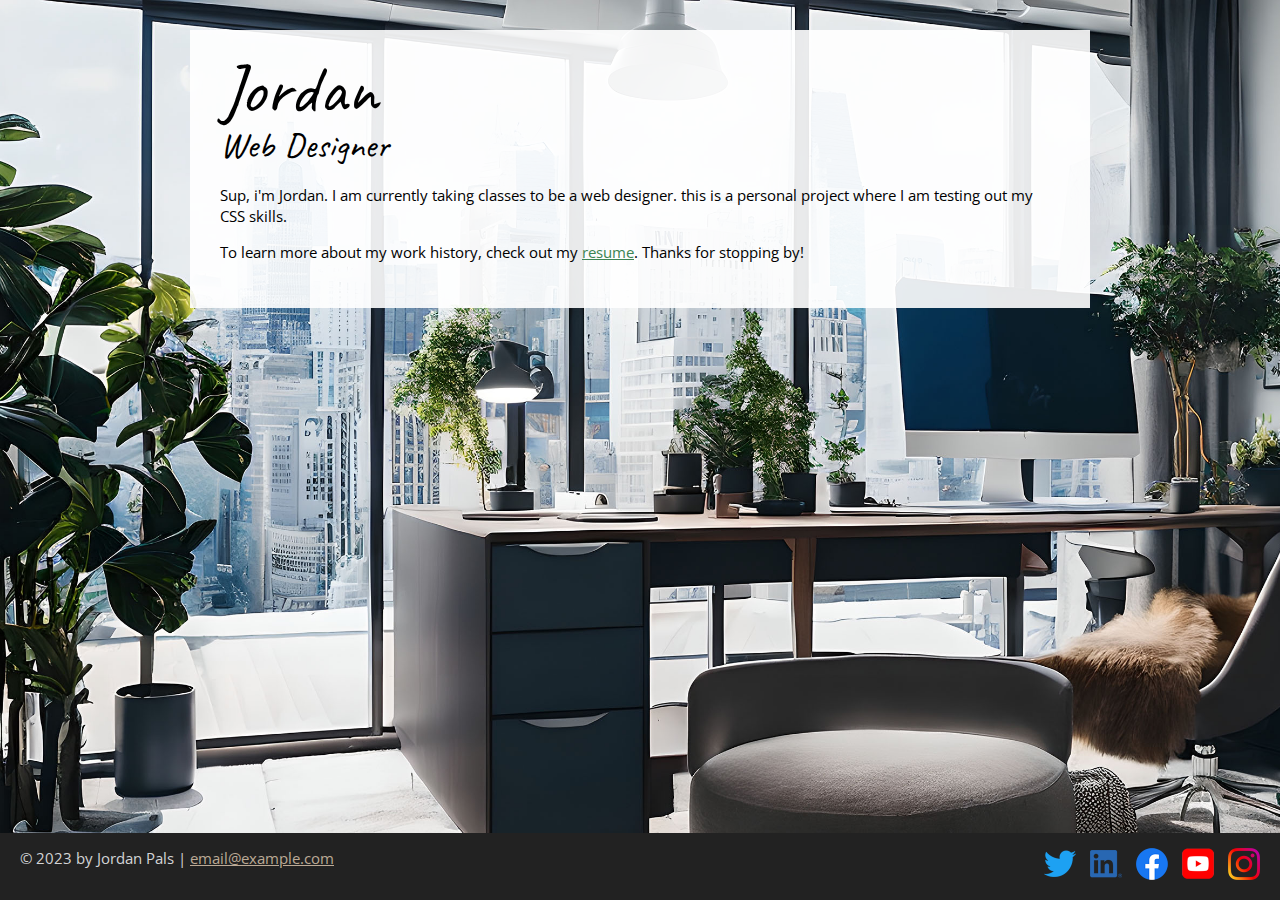
<file: cssEssential/index.html>
<!DOCTYPE html>
<html lang="en">
  <head>
    <meta charset="UTF-8" />
    <meta name="viewport" content="width=device-width, initial-scale=1" />
    <title>Jordan Pals CSS</title>
    <link rel="preconnect" href="https://fonts.googleapis.com">
<link rel="preconnect" href="https://fonts.gstatic.com" crossorigin>
<link href="https://fonts.googleapis.com/css2?family=Caveat&family=Open+Sans&display=swap" rel="stylesheet">
    <link rel="stylesheet" href="css/style.css" />
  </head>
  <body class="home">
    <!-- //  INTRO  // -->
    <div class="content-wrapper">
      <div class="content-bg">
      <header>
        <!-- Start content edits below this line. -->
        <h1>Jordan</h1>
        <h2>Web Designer</h2>

        <!-- End content edits here. -->
      </header>

      <!-- //  ABOUT ME  // -->
      <main>
        <!-- Start content edits below this line. -->
        <p>
          Sup, i'm Jordan. I am currently taking classes to be a web designer.
          this is a personal project where I am testing out my CSS skills.
        </p>
        <p>
          To learn more about my work history, check out my
          <a href="resume.html"> resume</a>. Thanks for stopping by!
        </p>

        <!-- End content edits here. -->
      </main>
      </div>
    </div>

    <!-- //  FOOTER INFO, SOCIAL MEDIA  // -->
    <footer>
      <!-- Start content edits below this line. -->
      <p>
        © 2023 by Jordan Pals |
        <a href="mailto:email@example.com">email@example.com</a>
      </p>

      <!-- Add or remove any networks. -->
      <ul class="socials">
        <li>
          <a href="#" target="_blank"
            ><img src="placeholder-images/icon-logo-twitter.png" alt="twitter"
          /></a>
        </li>
        <li>
          <a href="#" target="_blank"
            ><img
              src="placeholder-images/icon-logo-linkedin.png"
              alt="LinkedIn"
          /></a>
        </li>
        <li>
          <a href="#" target="_blank"
            ><img
              src="placeholder-images/icon-logo-facebook.png"
              alt="Facebook"
          /></a>
        </li>
        <li>
          <a href="#" target="_blank"
            ><img src="placeholder-images/icon-logo-youtube.png" alt="YouTube"
          /></a>
        </li>
        <li>
          <a href="#" target="_blank"
            ><img
              src="placeholder-images/icon-logo-instagram.png"
              alt="Instagram"
          /></a>
        </li>
      </ul>
      <!-- End content edits here. -->
    </footer>
  </body>
</html>
</file>
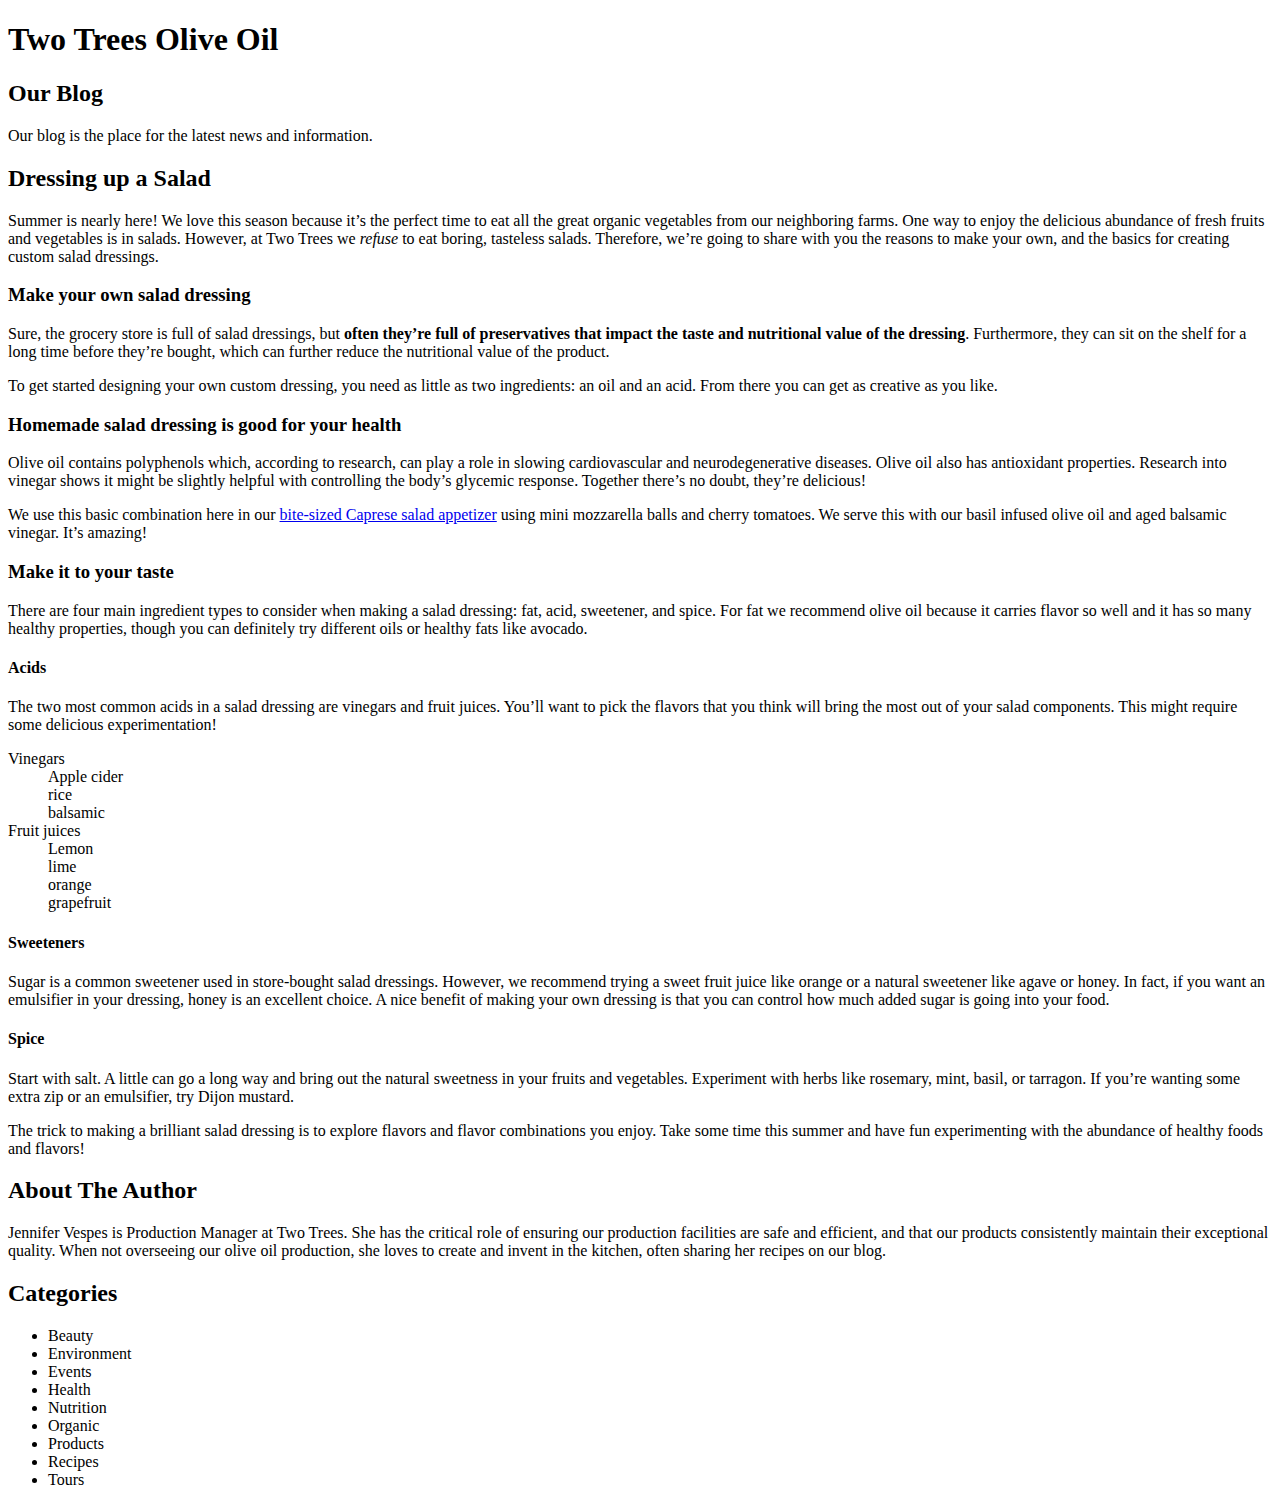
<file: linkedInLearn/index.html>
<!DOCTYPE html>
<html lang="en">
  <head>
    <meta charset="UTF-8" />
    <meta name="viewport" content="width=device-width, initial-scale=1.0" />
    <title>LinkedInLearn-Jordan</title>
  </head>
  <body>
    <div id="content">
      <header>
        <h1>Two Trees Olive Oil</h1>
      </header>
      <section>
        <h2>Our Blog</h2>
        <p>Our blog is the place for the latest news and information.</p>

        <article>
          <h2>Dressing up a Salad</h2>
          <p>
            Summer is nearly here! We love this season because it’s the perfect
            time to eat all the great organic vegetables from our neighboring
            farms. One way to enjoy the delicious abundance of fresh fruits and
            vegetables is in salads. However, at Two Trees we <em>refuse</em> to
            eat boring, tasteless salads. Therefore, we’re going to share with
            you the reasons to make your own, and the basics for creating custom
            salad dressings.
          </p>
          <h3>Make your own salad dressing</h3>
          <p>
            Sure, the grocery store is full of salad dressings, but
            <strong
              >often they’re full of preservatives that impact the taste and
              nutritional value of the dressing</strong
            >. Furthermore, they can sit on the shelf for a long time before
            they’re bought, which can further reduce the nutritional value of
            the product.
          </p>

          <p>
            To get started designing your own custom dressing, you need as
            little as two ingredients: an oil and an acid. From there you can
            get as creative as you like.
          </p>
          <h3>Homemade salad dressing is good for your health</h3>

          <p>
            Olive oil contains polyphenols which, according to research, can
            play a role in slowing cardiovascular and neurodegenerative
            diseases. Olive oil also has antioxidant properties. Research into
            vinegar shows it might be slightly helpful with controlling the
            body’s glycemic response. Together there’s no doubt, they’re
            delicious!
          </p>

          <p>
            We use this basic combination here in our
            <a
              href="https://www.allrecipes.com/recipe/212896/caprese-appetizer/"
              target="_blank"
              >bite-sized Caprese salad appetizer</a
            >
            using mini mozzarella balls and cherry tomatoes. We serve this with
            our basil infused olive oil and aged balsamic vinegar. It’s amazing!
          </p>

          <h3>Make it to your taste</h3>
          <p>
            There are four main ingredient types to consider when making a salad
            dressing: fat, acid, sweetener, and spice. For fat we recommend
            olive oil because it carries flavor so well and it has so many
            healthy properties, though you can definitely try different oils or
            healthy fats like avocado.
          </p>

          <h4>Acids</h4>

          <p>
            The two most common acids in a salad dressing are vinegars and fruit
            juices. You’ll want to pick the flavors that you think will bring
            the most out of your salad components. This might require some
            delicious experimentation!
          </p>
          <dl>
            <dt>Vinegars</dt>
            <dd>Apple cider</dd>
            <dd>rice</dd>
            <dd>balsamic</dd>

            <dt>Fruit juices</dt>
            <dd>Lemon</dd>
            <dd>lime</dd>
            <dd>orange</dd>
            <dd>grapefruit</dd>
          </dl>
          <h4>Sweeteners</h4>
          <p>
            Sugar is a common sweetener used in store-bought salad dressings.
            However, we recommend trying a sweet fruit juice like orange or a
            natural sweetener like agave or honey. In fact, if you want an
            emulsifier in your dressing, honey is an excellent choice. A nice
            benefit of making your own dressing is that you can control how much
            added sugar is going into your food.
          </p>

          <h4>Spice</h4>
          <p>
            Start with salt. A little can go a long way and bring out the
            natural sweetness in your fruits and vegetables. Experiment with
            herbs like rosemary, mint, basil, or tarragon. If you’re wanting
            some extra zip or an emulsifier, try Dijon mustard.
          </p>

          <p>
            The trick to making a brilliant salad dressing is to explore flavors
            and flavor combinations you enjoy. Take some time this summer and
            have fun experimenting with the abundance of healthy foods and
            flavors!
          </p>
        </article>
        <h2>About The Author</h2>
        <p>
          Jennifer Vespes is Production Manager at Two Trees. She has the
          critical role of ensuring our production facilities are safe and
          efficient, and that our products consistently maintain their
          exceptional quality. When not overseeing our olive oil production, she
          loves to create and invent in the kitchen, often sharing her recipes
          on our blog.
        </p>
      </section>

      <aside>
        <h2>Categories</h2>
        <ul>
          <li>Beauty</li>
          <li>Environment</li>
          <li>Events</li>
          <li>Health</li>
          <li>Nutrition</li>
          <li>Organic</li>
          <li>Products</li>
          <li>Recipes</li>
          <li>Tours</li>
        </ul>
      </aside>
    </div>
  </body>
</html>
</file>
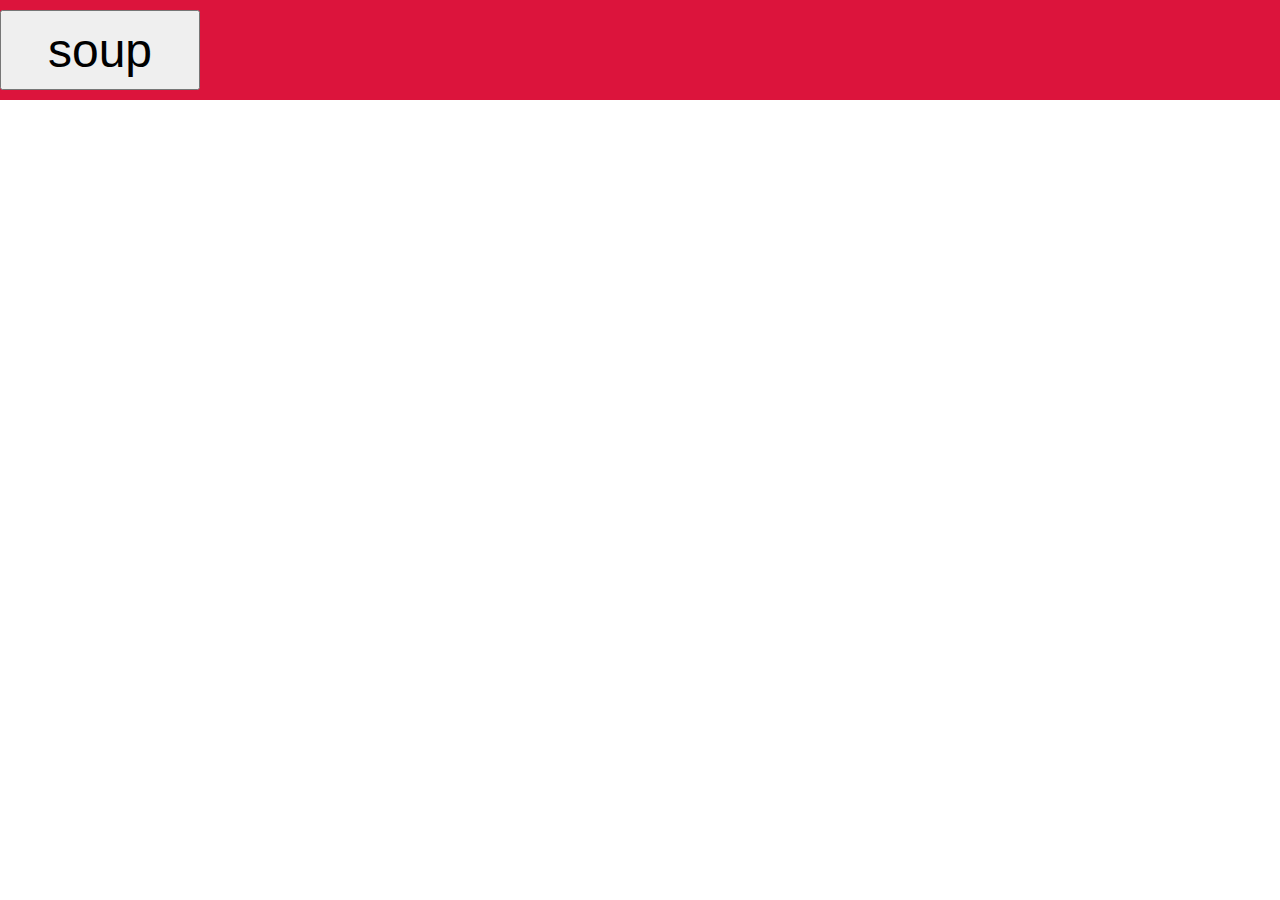
<file: onlysoup/index.html>
<!DOCTYPE html>
<html lang="en">
  <head>
    <meta charset="UTF-8" />
    <meta name="viewport" content="width=device-width, initial-scale=1.0" />
    <link rel="stylesheet" href="css/style.css" />
    <title>Onlysoup</title>
  </head>
  <body>
    <div>
      <header>
        <button>soup</button>
      </header>
    </div>
  </body>
</html>
</file>
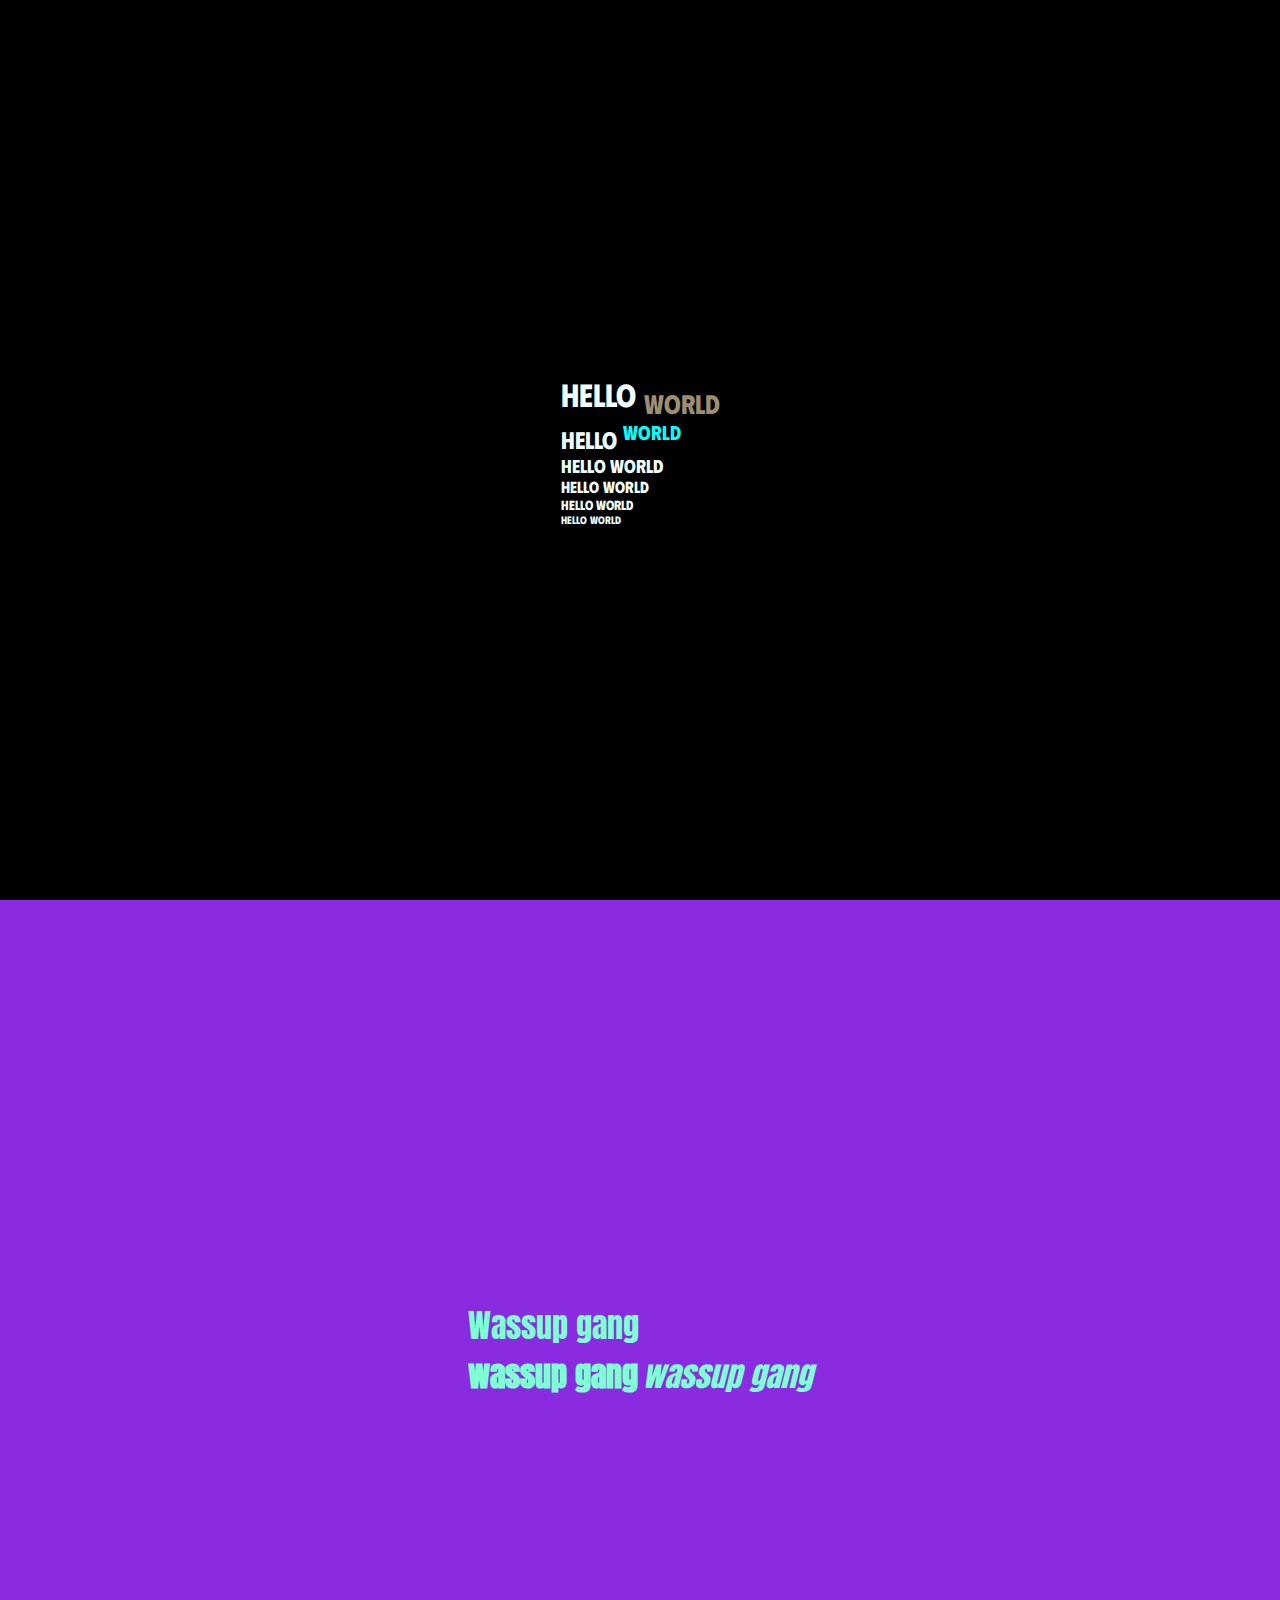
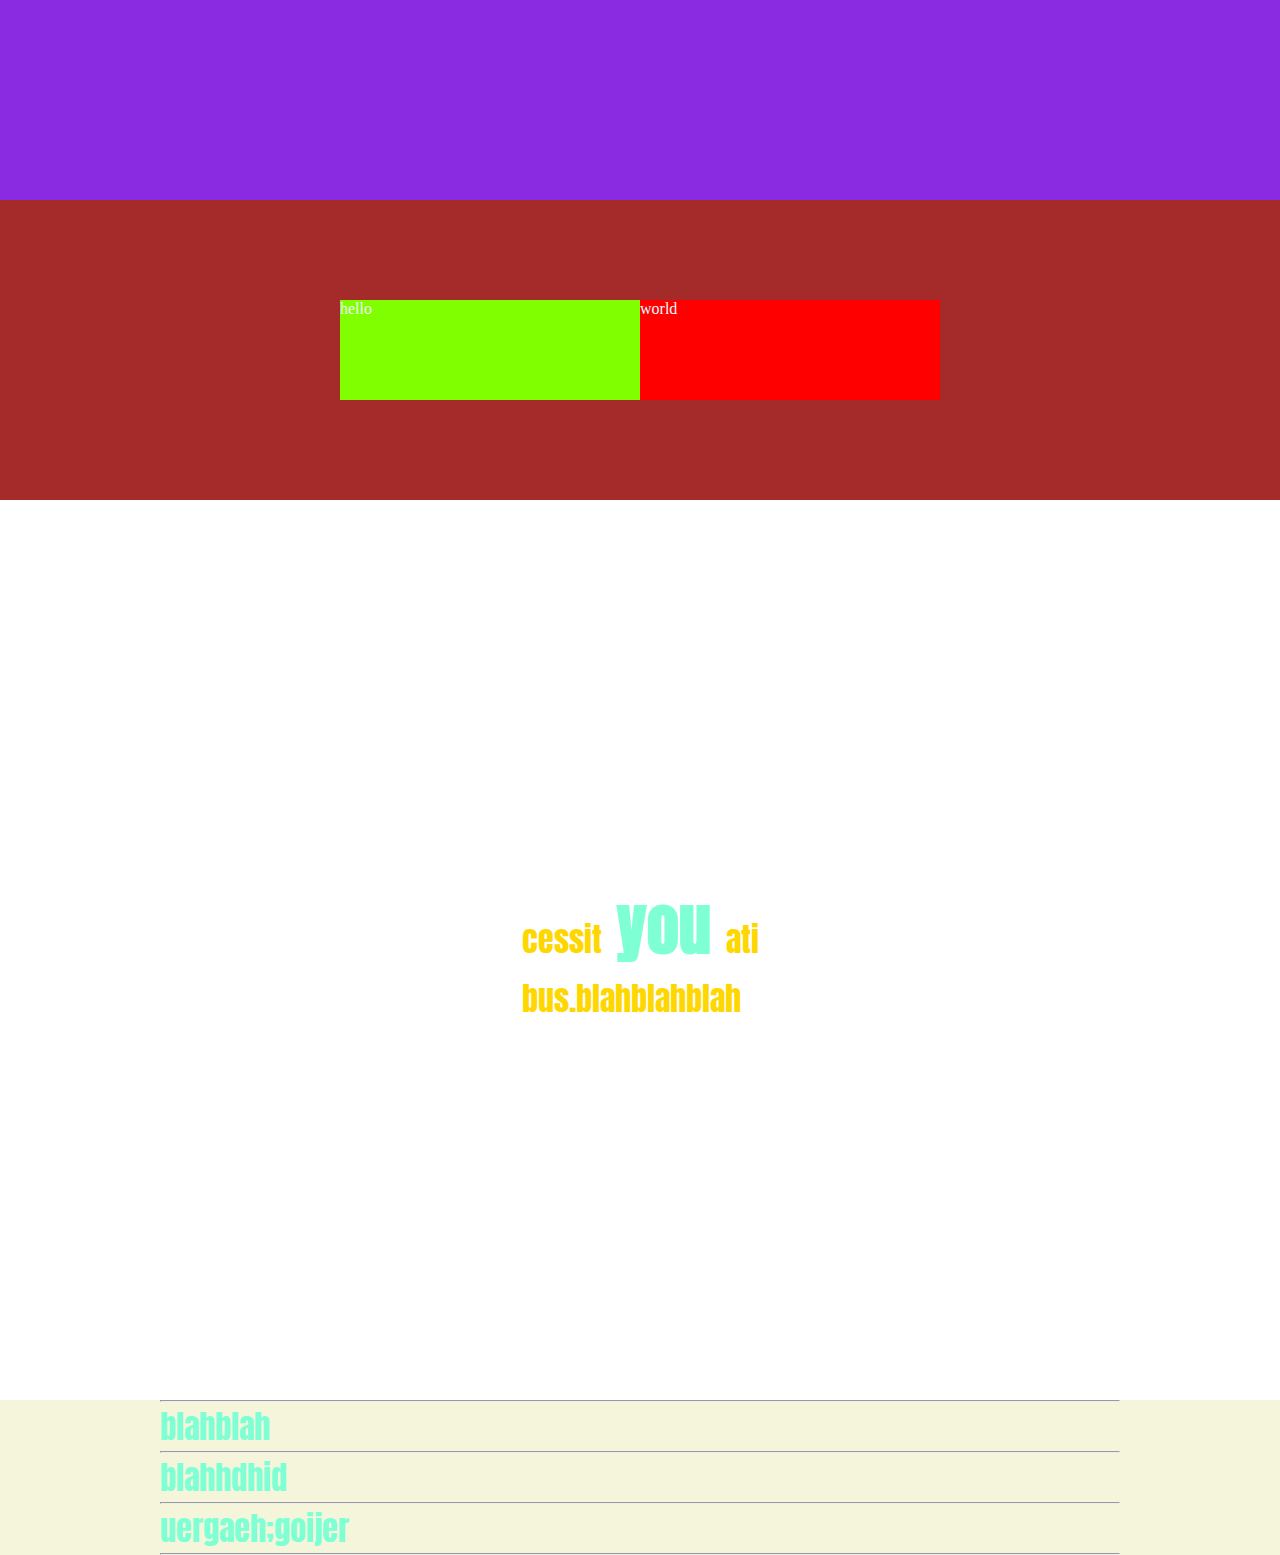
<file: week3/index.html>
<!DOCTYPE html>
<html lang="en">
  <head>
    <meta charset="UTF-8" />
    <meta name="viewport" content="width=device-width, initial-scale=1.0" />
    <title>Gianna</title>
    <link rel="preconnect" href="https://fonts.googleapis.com" />
    <link rel="preconnect" href="https://fonts.gstatic.com" crossorigin />
    <link
      href="https://fonts.googleapis.com/css2?family=Anton&family=Phudu:wght@600&family=Roboto:wght@700&display=swap"
      rel="stylesheet"
    />
    <link rel="stylesheet" href="css/style.css" />
  </head>
  <body>
    <div id="div-one">
      <section>
        <h1>hello <sub>world</sub></h1>
        <h2>hello <sup>world</sup></h2>
        <h3>hello world</h3>
        <h4>hello world</h4>
        <h5>hello world</h5>
        <h6>hello world</h6>
      </section>
    </div>
    <div id="div-two">
      <section>
        <p>Wassup gang</p>
        <b>wassup gang</b>
        <i>wassup gang</i>
      </section>
    </div>
    <div id="div-three">
      <section id="section-three">hello</section>
      <section id="section-four">world</section>
    </div>
    <div id="div-four">
      <p id="p1">cessit<b> you </b>ati<br />bus.blahblahblah</p>
    </div>
    <div id="div-five">
      <section id="section-five">
        <hr />
        <p class="parapraph-six">blahblah</p>
        <hr />
        <p class="parapraph-six">blahhdhid</p>
        <hr />
        <p class="parapraph-six">uergaeh;goijer</p>
        <hr />
      </section>
    </div>
  </body>
</html>
</file>
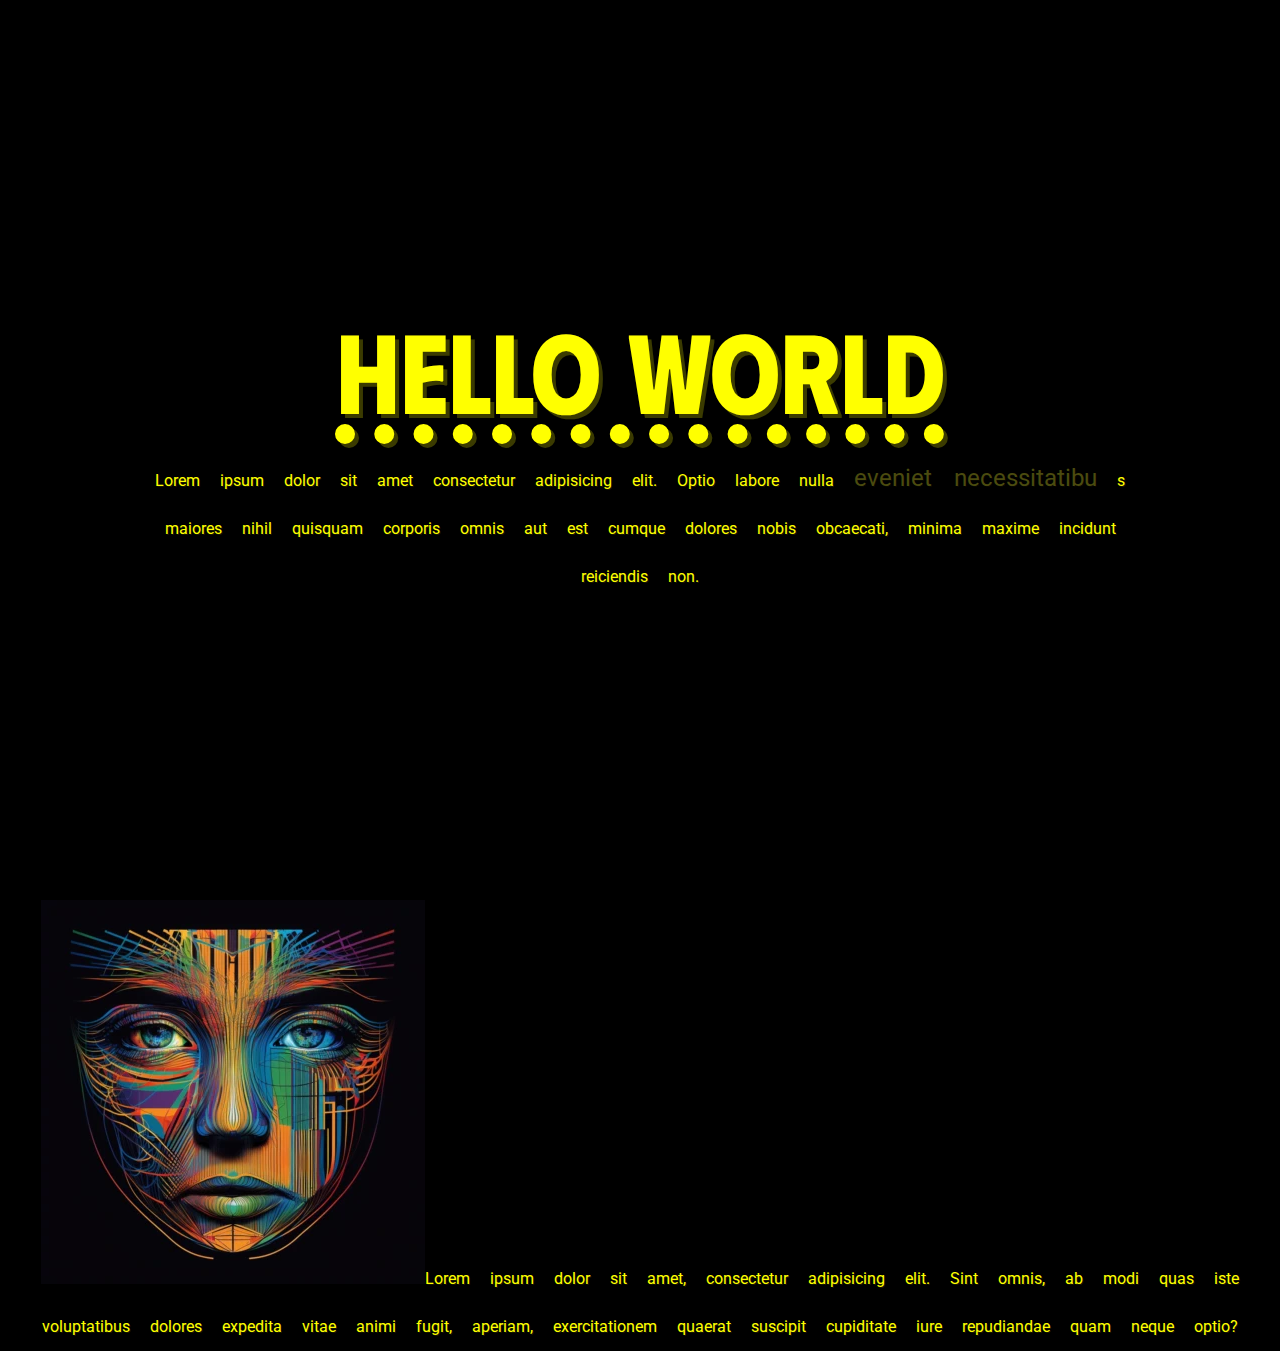
<file: week9/index.html>
<!DOCTYPE html>
<html lang="en">
  <head>
    <meta charset="UTF-8" />
    <meta name="viewport" content="width=device-width, initial-scale=1.0" />
    <title>Week 9</title>
    <link rel="preconnect" href="https://fonts.googleapis.com" />
    <link rel="preconnect" href="https://fonts.gstatic.com" crossorigin />
    <link
      href="https://fonts.googleapis.com/css2?family=Anton&family=Phudu:wght@600&family=Roboto:wght@700&display=swap"
      rel="stylesheet"
    />
    <link rel="stylesheet" href="css/style.css" />
  </head>
  <body>
    <div id="container">
      <section id="container-section">
        <h1>Hello World</h1>
        <li></li>
        <p id="para1">
          Lorem ipsum dolor sit amet consectetur adipisicing elit. Optio labore
          nulla <span>eveniet necessitatibu</span> s maiores nihil quisquam
          corporis omnis aut est cumque dolores nobis obcaecati, minima maxime
          incidunt reiciendis non.
        </p>
      </section>
    </div>
    <div id="container2">
      <p id="para2">
        <img src="images/demo003.webp" alt="" />Lorem ipsum dolor sit amet,
        consectetur adipisicing elit. Sint omnis, ab modi quas iste voluptatibus
        dolores expedita vitae animi fugit, aperiam, exercitationem quaerat
        suscipit cupiditate iure repudiandae quam neque optio?
      </p>
    </div>
  </body>
</html>
</file>
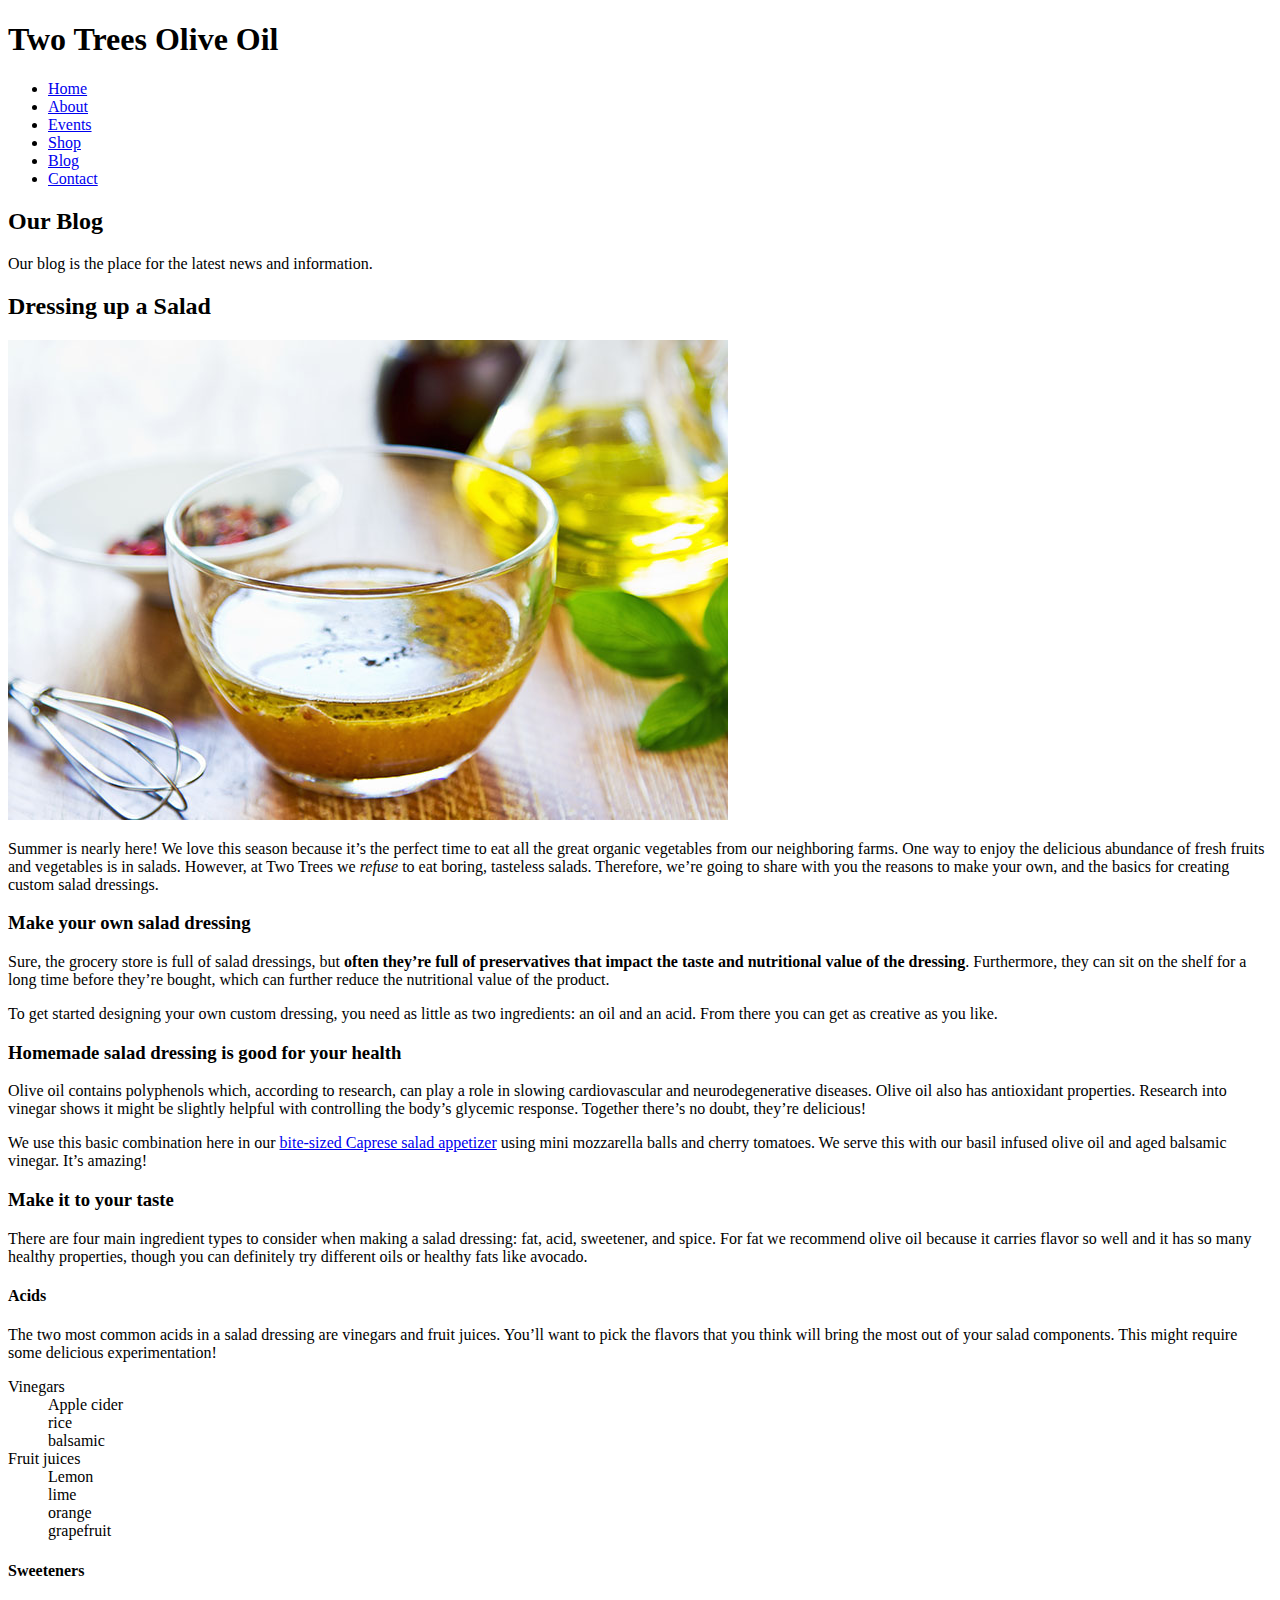
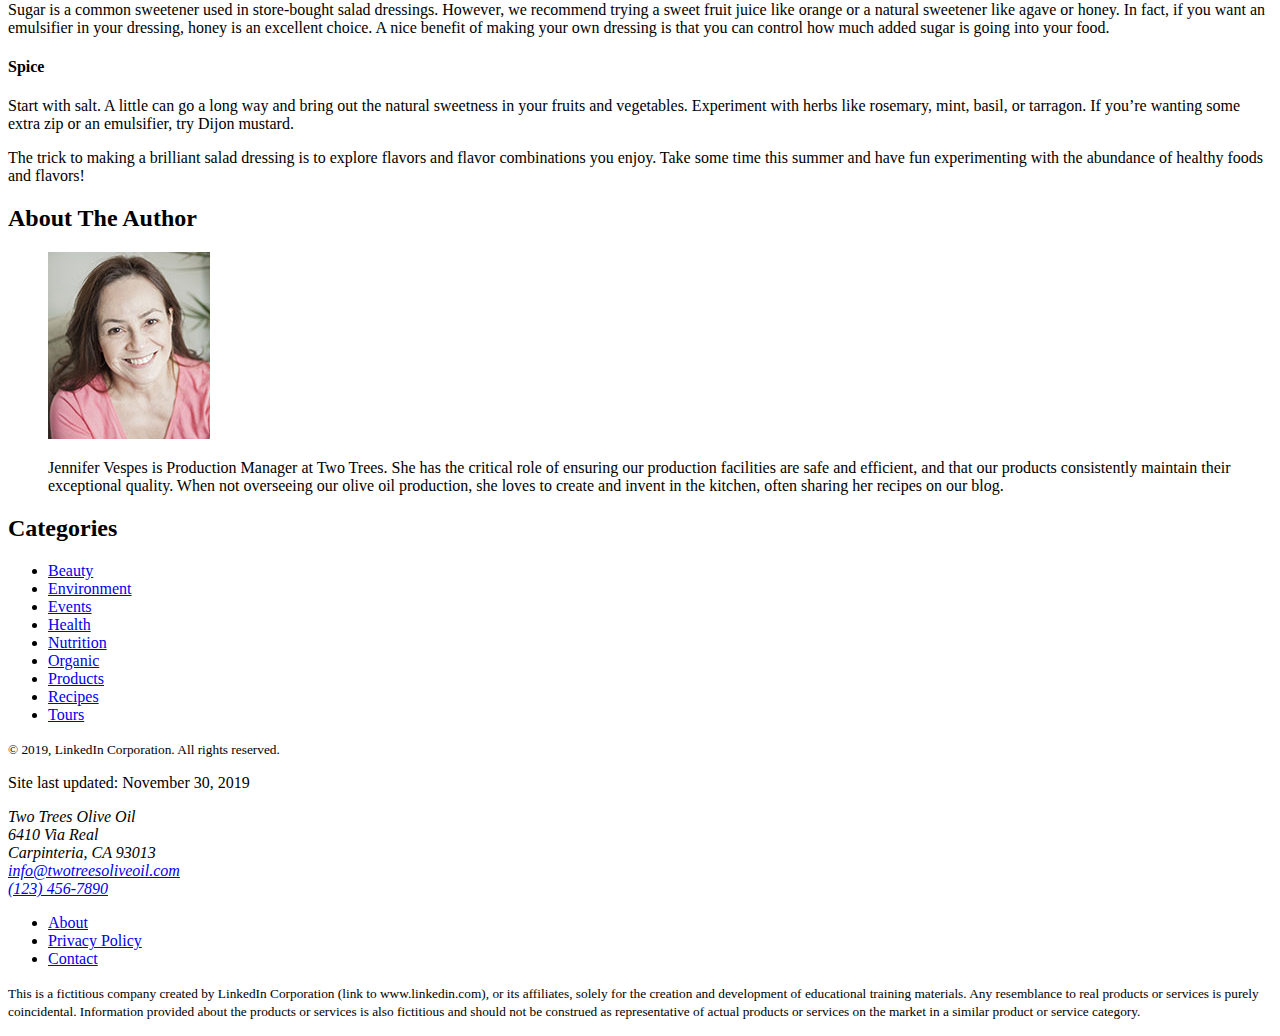
<file: linkedInLearn/section1/index.html>
<!DOCTYPE html>
<html lang="en">
  <head>
    <meta charset="UTF-8" />
    <meta name="viewport" content="width=device-width, initial-scale=1.0" />
    <title>LinkedInLearn-Jordan</title>
  </head>
  <body>
    <div id="content">
      <header>
        <h1>Two Trees Olive Oil</h1>
      </header>
      <nav>
        <ul>
          <li><a href="#">Home</a></li>
          <li><a href="#">About</a></li>
          <li><a href="#">Events</a></li>
          <li><a href="#">Shop</a></li>
          <li><a href="#">Blog</a></li>
          <li><a href="#">Contact</a></li>
        </ul>
      </nav>
      <section>
        <h2>Our Blog</h2>
        <p>Our blog is the place for the latest news and information.</p>

        <article>
          <h2>Dressing up a Salad</h2>
          <img
            src="Assets/dressing.jpg"
            alt="bowl of olive oil and lemon juice"
          />
          <p>
            Summer is nearly here! We love this season because it’s the perfect
            time to eat all the great organic vegetables from our neighboring
            farms. One way to enjoy the delicious abundance of fresh fruits and
            vegetables is in salads. However, at Two Trees we <em>refuse</em> to
            eat boring, tasteless salads. Therefore, we’re going to share with
            you the reasons to make your own, and the basics for creating custom
            salad dressings.
          </p>
          <h3>Make your own salad dressing</h3>
          <p>
            Sure, the grocery store is full of salad dressings, but
            <strong
              >often they’re full of preservatives that impact the taste and
              nutritional value of the dressing</strong
            >. Furthermore, they can sit on the shelf for a long time before
            they’re bought, which can further reduce the nutritional value of
            the product.
          </p>

          <p>
            To get started designing your own custom dressing, you need as
            little as two ingredients: an oil and an acid. From there you can
            get as creative as you like.
          </p>
          <h3>Homemade salad dressing is good for your health</h3>

          <p>
            Olive oil contains polyphenols which, according to research, can
            play a role in slowing cardiovascular and neurodegenerative
            diseases. Olive oil also has antioxidant properties. Research into
            vinegar shows it might be slightly helpful with controlling the
            body’s glycemic response. Together there’s no doubt, they’re
            delicious!
          </p>

          <p>
            We use this basic combination here in our
            <a
              href="https://www.allrecipes.com/recipe/212896/caprese-appetizer/"
              target="_blank"
              >bite-sized Caprese salad appetizer</a
            >
            using mini mozzarella balls and cherry tomatoes. We serve this with
            our basil infused olive oil and aged balsamic vinegar. It’s amazing!
          </p>

          <h3>Make it to your taste</h3>
          <p>
            There are four main ingredient types to consider when making a salad
            dressing: fat, acid, sweetener, and spice. For fat we recommend
            olive oil because it carries flavor so well and it has so many
            healthy properties, though you can definitely try different oils or
            healthy fats like avocado.
          </p>

          <h4>Acids</h4>

          <p>
            The two most common acids in a salad dressing are vinegars and fruit
            juices. You’ll want to pick the flavors that you think will bring
            the most out of your salad components. This might require some
            delicious experimentation!
          </p>
          <dl>
            <dt>Vinegars</dt>
            <dd>Apple cider</dd>
            <dd>rice</dd>
            <dd>balsamic</dd>

            <dt>Fruit juices</dt>
            <dd>Lemon</dd>
            <dd>lime</dd>
            <dd>orange</dd>
            <dd>grapefruit</dd>
          </dl>
          <h4>Sweeteners</h4>
          <p>
            Sugar is a common sweetener used in store-bought salad dressings.
            However, we recommend trying a sweet fruit juice like orange or a
            natural sweetener like agave or honey. In fact, if you want an
            emulsifier in your dressing, honey is an excellent choice. A nice
            benefit of making your own dressing is that you can control how much
            added sugar is going into your food.
          </p>

          <h4>Spice</h4>
          <p>
            Start with salt. A little can go a long way and bring out the
            natural sweetness in your fruits and vegetables. Experiment with
            herbs like rosemary, mint, basil, or tarragon. If you’re wanting
            some extra zip or an emulsifier, try Dijon mustard.
          </p>

          <p>
            The trick to making a brilliant salad dressing is to explore flavors
            and flavor combinations you enjoy. Take some time this summer and
            have fun experimenting with the abundance of healthy foods and
            flavors!
          </p>
        </article>
        <h2>About The Author</h2>
        <figure>
          <img src="Assets/jennifer.jpg" alt="jennifer Vespes" />
          <figcaption>
            <p>
              Jennifer Vespes is Production Manager at Two Trees. She has the
              critical role of ensuring our production facilities are safe and
              efficient, and that our products consistently maintain their
              exceptional quality. When not overseeing our olive oil production,
              she loves to create and invent in the kitchen, often sharing her
              recipes on our blog.
            </p>
          </figcaption>
        </figure>
      </section>

      <aside>
        <h2>Categories</h2>
        <ul>
          <li><a href="#">Beauty</a></li>
          <li><a href="#">Environment</a></li>
          <li><a href="#">Events</a></li>
          <li><a href="#">Health</a></li>
          <li><a href="#">Nutrition</a></li>
          <li><a href="#">Organic</a></li>
          <li><a href="#">Products</a></li>
          <li><a href="#">Recipes</a></li>
          <li><a href="#">Tours</a></li>
        </ul>
      </aside>
      <footer>
        <p><small> &copy; 2019, LinkedIn Corporation. All rights reserved.</small></p>

        <p> <time datetime="2019-11-30"> Site last updated: November 30, 2019 <time></p>
        <address>
          Two Trees Olive Oil <br />
          6410 Via Real <br />
          Carpinteria, CA 93013 <br />
          <a href="mailto:info@twotreesoliveoil.com"
            >info@twotreesoliveoil.com
          </a>
          <br />
          <a href="tel:+11234567890">(123) 456-7890</a>
        </address>
        <ul>
          <li><a href="#">About</a></li>
          <li><a href="#">Privacy Policy</a></li>
          <li><a href="#">Contact</a></li>
        </ul>
        <p> <small>
          This is a fictitious company created by LinkedIn Corporation (link to
          www.linkedin.com), or its affiliates, solely for the creation and
          development of educational training materials. Any resemblance to real
          products or services is purely coincidental. Information provided
          about the products or services is also fictitious and should not be
          construed as representative of actual products or services on the
          market in a similar product or service category.</small>
        </p>
      </footer>
    </div>
  </body>
</html>
</file>
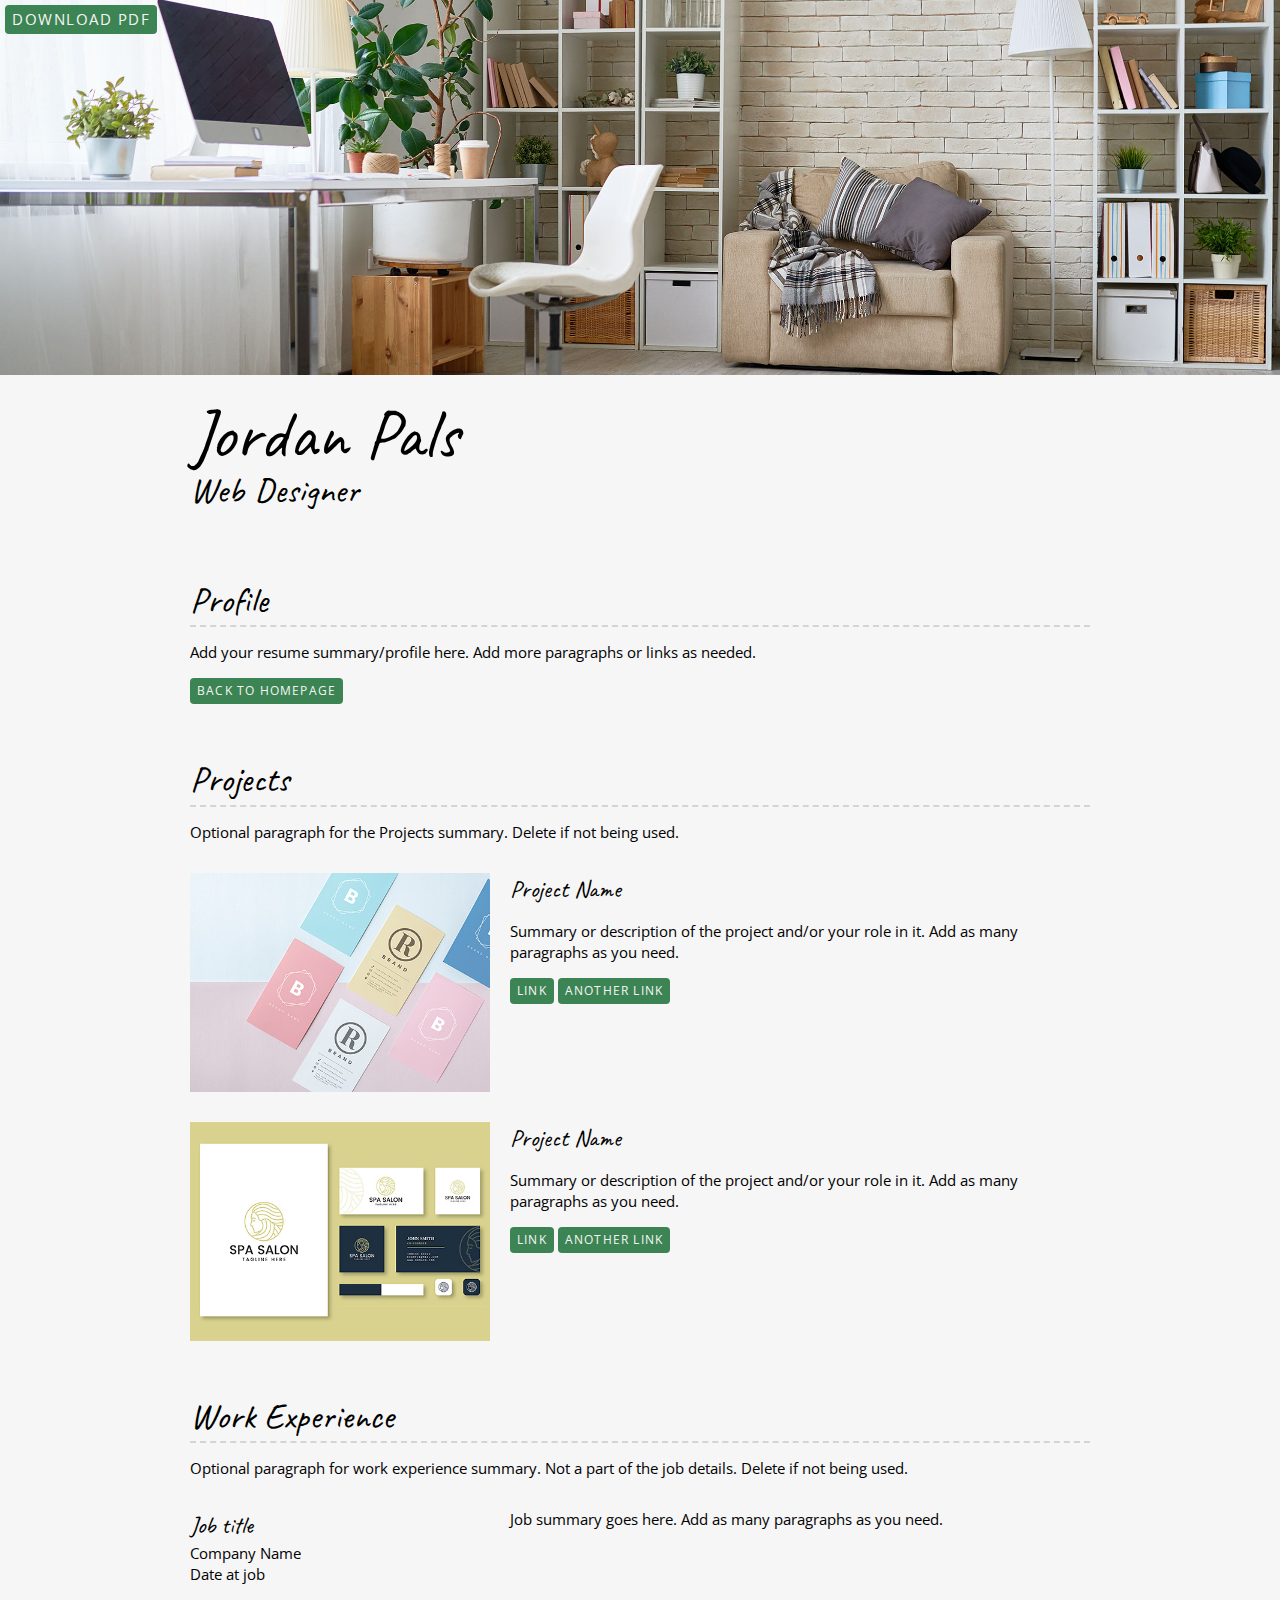
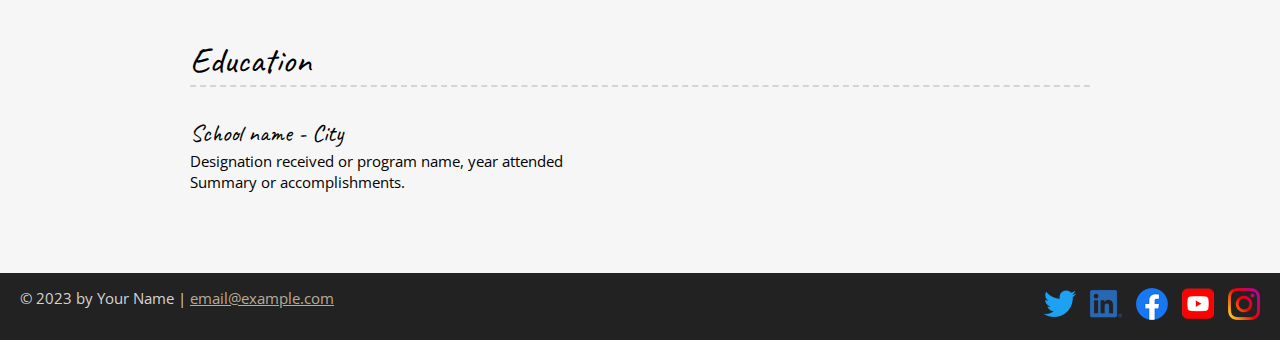
<file: cssEssential/resume.html>
<!DOCTYPE html>
<html lang="en">
  <head>
    <meta charset="UTF-8" />
    <meta name="viewport" content="width=device-width, initial-scale=1" />
    <title>Resume</title>
    <link rel="preconnect" href="https://fonts.googleapis.com">
<link rel="preconnect" href="https://fonts.gstatic.com" crossorigin>
<link href="https://fonts.googleapis.com/css2?family=Caveat&family=Open+Sans&display=swap" rel="stylesheet">
    <link rel="stylesheet" href="css/style.css" />
  </head>
  <body class="resume">
    <a class="btn download-link" href="#">Download PDF</a>
    <!-- //  INTRO  // -->
    <header>
      <div class="content-wrapper">
        <h1>Jordan Pals</h1>
        <h2>Web Designer</h2>
      </div>
    </header>

    <main class="content-wrapper">
      <!-- //  PROFILE  // -->
      <section class="resume-section">
        <!-- Start content edits below this line. -->
        <h2>Profile</h2>
        <p>
          Add your resume summary/profile here. Add more paragraphs or links as
          needed.
        </p>
        <a class="btn" href="index.html">Back to homepage</a>

        <!-- End content edits here. -->
      </section>

      <!-- //  PROJECTS  // -->
      <section class="resume-section">
        <!-- Start content edits below this line. -->
        <h2>Projects</h2>
        <p>
          Optional paragraph for the Projects summary. Delete if not being used.
        </p>

        <!-- To add more items, copy this whole <section></section> block-->
        <div class="project-wrapper">
        <section class="project-item">
          <img
            src="placeholder-images/project-biz-cards-500px.jpg"
            srcset="placeholder-images/project-biz-cards-1000px.jpg 2x"
            alt="description"
            width=""
            height=""
          />
          <h3>Project Name</h3>
          <p>
            Summary or description of the project and/or your role in it. Add as
            many paragraphs as you need.
          </p>
          <!-- link to project -->
          <a class="btn" href="#" target="_blank">Link</a>
          <!-- additional links, e.g. newsletter -->
          <a class="btn" href="#" target="_blank">Another link</a>
        </section>

        <section class="project-item">
          <img
            src="placeholder-images/project-branding-500px.jpg"
            srcset="placeholder-images/project-branding-1000px 2x"
            alt="description"
            width=""
            height=""
          />
          <h3>Project Name</h3>
          <p>
            Summary or description of the project and/or your role in it. Add as
            many paragraphs as you need.
          </p>
          <!-- link to project -->
          <a class="btn" href="#" target="_blank">Link</a>
          <!-- additional links, e.g. newsletter -->
          <a class="btn" href="#" target="_blank">Another link</a>
        </section>
</div>
        <!-- End content edits here. -->
      </section>

      <!-- //  WORK EXPERIENCE  // -->
      <section class="resume-section">
        <!-- Start content edits below this line.  -->
        <h2>Work Experience</h2>
        <p>
          Optional paragraph for work experience summary. Not a part of the job
          details. Delete if not being used.
        </p>

        <!-- To add more items, copy this whole <section></section> block -->
        <section class="work-item">
          <div class="work-details">
            <h3>Job title</h3>
            <p>Company Name</p>
            <p>Date at job</p>
          </div>

          <div class="work-summary">
            <p>Job summary goes here. Add as many paragraphs as you need.</p>
          </div>
        </section>

        <!-- End content edits here. -->
      </section>

      <!-- //  EDUCATION & CERTIFICATIONS  // -->
      <section class="resume-section">
        <!-- Start content edits below this line.  -->
        <h2>Education</h2>

        <!-- To add more items, copy this whole <section></section> block -->
        <section class="education-item">
          <h3>School name - City</h3>
          <p>Designation received or program name, year attended</p>
          <p>Summary or accomplishments.</p>
        </section>

        <!-- End content edits here. -->
      </section>
    </main>

    <!-- //  FOOTER INFO, SOCIAL MEDIA  // -->
    <footer>
      <!-- Start content edits below this line. -->
      <p>
        © 2023 by Your Name |
        <a href="mailto:email@example.com">email@example.com</a>
      </p>

      <!-- Add or remove any networks. -->
      <ul class="socials">
        <li>
          <a href="#" target="_blank"
            ><img src="placeholder-images/icon-logo-twitter.png" alt="twitter"
          /></a>
        </li>
        <li>
          <a href="#" target="_blank"
            ><img
              src="placeholder-images/icon-logo-linkedin.png"
              alt="LinkedIn"
          /></a>
        </li>
        <li>
          <a href="#" target="_blank"
            ><img
              src="placeholder-images/icon-logo-facebook.png"
              alt="Facebook"
          /></a>
        </li>
        <li>
          <a href="#" target="_blank"
            ><img src="placeholder-images/icon-logo-youtube.png" alt="YouTube"
          /></a>
        </li>
        <li>
          <a href="#" target="_blank"
            ><img
              src="placeholder-images/icon-logo-instagram.png"
              alt="Instagram"
          /></a>
        </li>
      </ul>

      <!-- End content edits here. -->
    </footer>
  </body>
</html>
</file>
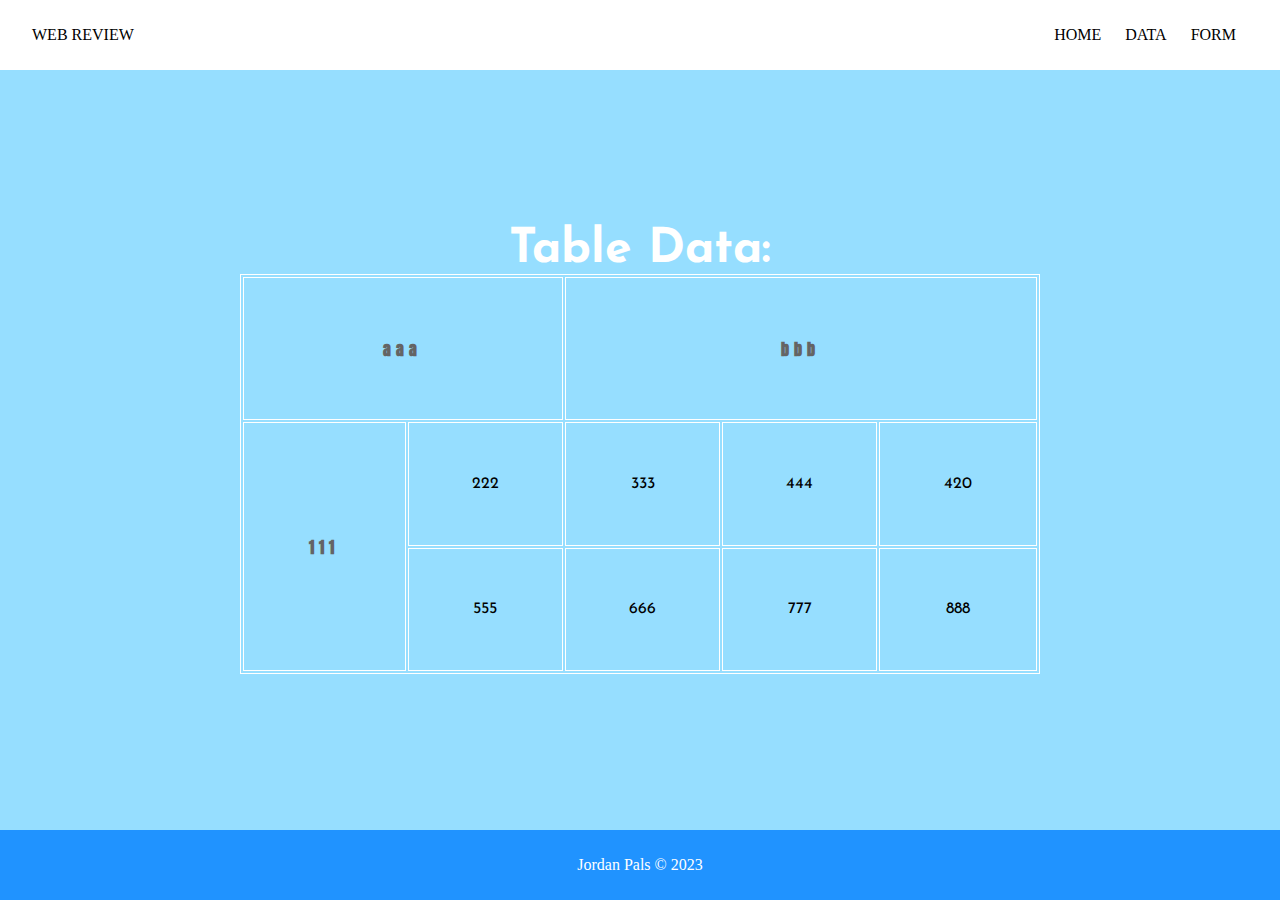
<file: week4/html/page2.html>
<!DOCTYPE html>
<html lang="en">
  <head>
    <meta charset="UTF-8" />
    <meta name="viewport" content="width=device-width, initial-scale=1.0" />
    <title>page2</title>
    <link rel="preconnect" href="https://fonts.googleapis.com" />
    <link rel="preconnect" href="https://fonts.gstatic.com" crossorigin />
    <link
      href="https://fonts.googleapis.com/css2?family=Josefin+Sans:wght@700&display=swap"
      rel="stylesheet"
    />
    <link
      href="https://fonts.googleapis.com/css2?family=Anton&family=IBM+Plex+Sans:wght@100&display=swap"
      rel="stylesheet"
    />
    <link rel="stylesheet" href="../css/style.css" />
  </head>
  <body>
    <div id="container">
      <nav>
        <span>WEB REVIEW</span>
        <ul id="navigation">
          <li><a href="../index.html">HOME</a></li>
          <li><a href="page2.html">DATA</a></li>
          <li><a href="page3.html">FORM</a></li>
        </ul>
      </nav>
      <main id="page2-main">
        <section>
          <h1 id="tabledata">Table Data:</h1>
          <table id="mytable">
            <tr>
              <th colspan="2">aaa</th>
              <th colspan="3">bbb</th>
            </tr>
            <tr>
              <th rowspan="2">111</th>
              <td>222</td>
              <td>333</td>
              <td>444</td>
              <td>420</td>
            </tr>
            <tr>
              <td>555</td>
              <td>666</td>
              <td>777</td>
              <td>888</td>
            </tr>
          </table>
        </section>
      </main>
      <footer>
        <span> Jordan Pals &copy; 2023 </span>
      </footer>
    </div>
  </body>
</html>
</file>
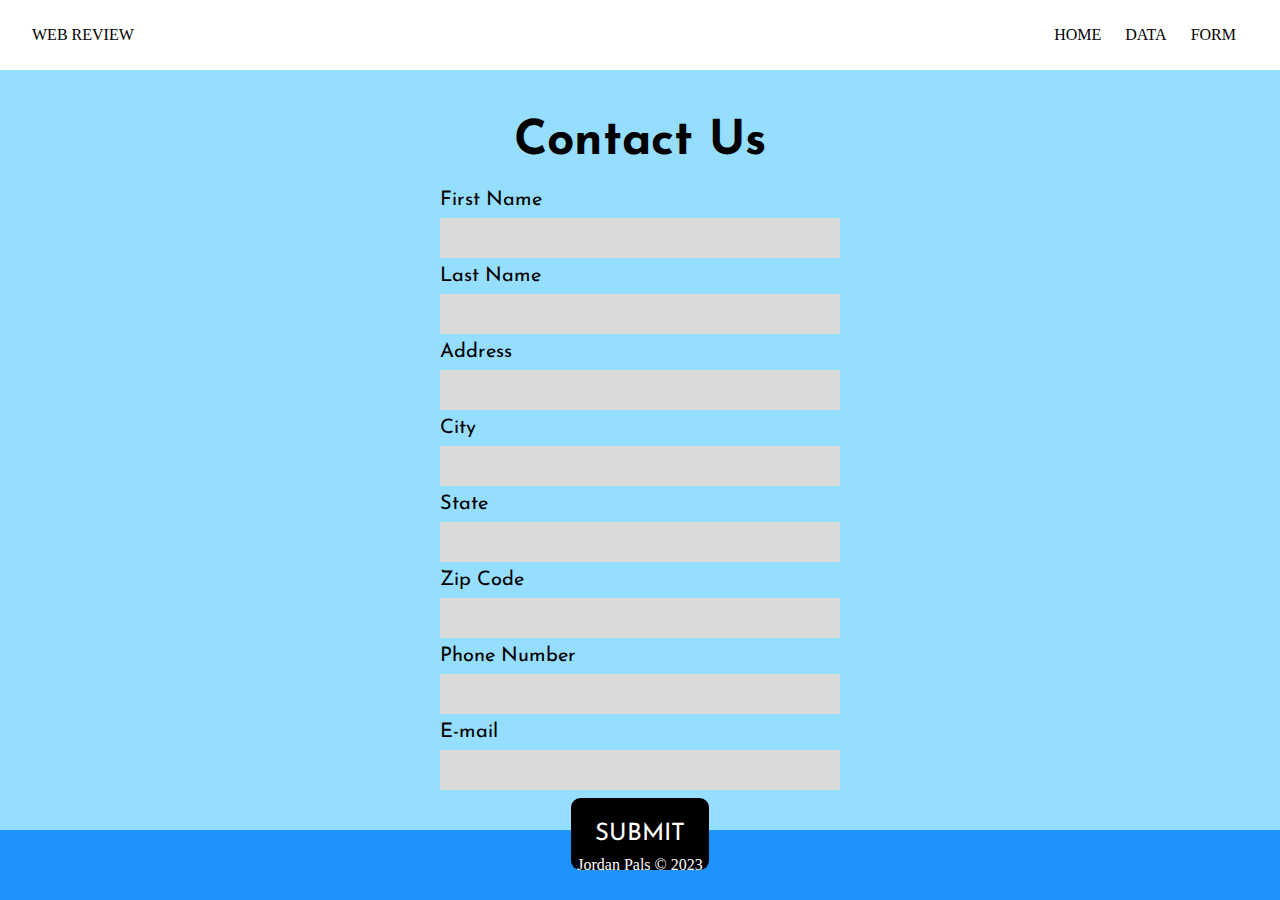
<file: week4/html/page3.html>
<!DOCTYPE html>
<html lang="en">
<head>
    <meta charset="UTF-8">
    <meta name="viewport" content="width=device-width, initial-scale=1.0">
    <title>Form</title>
    <link rel="preconnect" href="https://fonts.googleapis.com" />
    <link rel="preconnect" href="https://fonts.gstatic.com" crossorigin />
    <link
      href="https://fonts.googleapis.com/css2?family=Josefin+Sans:wght@700&display=swap"
      rel="stylesheet"
    />
    <link
      href="https://fonts.googleapis.com/css2?family=Anton&family=IBM+Plex+Sans:wght@100&display=swap"
      rel="stylesheet"
    />
    <link rel="stylesheet" href="../css/style.css">
</head>
<body>
    <div id="container">
        <nav>
            <span>WEB REVIEW</span>
            <ul id="navigation">
                <li> <a href="../index.html">HOME</a>
                </li>
                <li> <a href="page2.html">DATA</a>
                </li>
                <li> <a href="page3.html">FORM</a>
                </li>
            </ul>
        </nav>
        <main id="page3-main">
           <div id="formstuff">
            <form action="">
                <h1 id="formhead">Contact Us</h1>
                <label for="firstname">First Name</label>
                <input type="text" id="firstname">
                <label for="lastname">Last Name</label>
                <input type="text" id="lastname">
                <label for="Address">Address</label>
                <input type="text" id="adress">
                <label for="city">City</label>
                <input type="text" id="city" >
                <label for="state">State</label>
                <input type="text" id="state">
                <label for="zipcode">Zip Code</label>
                <input type="text" id="zipcode">
                <label for="number">Phone Number</label>
                <input type="text" id="number">
                <label for="email">E-mail</label>
                <input type="text" id="email">
                <button class="button" id="button2">SUBMIT</button>
              </form>
           </div>
        </main>
        <footer>
            <span>
                Jordan Pals &copy; 2023 
            </span>
        </footer>
    </div>
</body>
</html>
</file>
<file: cssEssential/css/style.css>
/* (color palette)
Dark green    #3c8453
Sandy beige   #bcaa96
Dark gray     #222222
Light gray    #d3d4d6
Off-white     #f6f6f6

(fonts)

font-family: 'Caveat', cursive;
font-family: 'Open Sans', sans-serif;
*/

/*GLOBAL STYLES
------------------------------------------------*/
html {
    box-sizing: border-box;
    font-size: 62.5%;
}

* *:before *:after {
    box-sizing: inherit;
}
html, body {
    height: 100%
}
body {
    background:#f6f6f6;
    margin: 0;
    font-family: 'Open Sans', sans-serif;
    font-size: 1.5rem;
    line-height: 1.4;
}
h1, h2, h3 {
    font-family: 'Caveat', cursive;
    font-weight: 400;
    margin: 0;   
}
h1 {
    font-size: 7rem;
    line-height: 0.85;
}
h2 {
    font-size: 3.6rem;
}
h3 {
    font-size: 2.4rem;
}
/* links */
a {
    color: #3c8453;
}
a:hover {
    color: #bcaa96;
    text-decoration: none;
}
.btn {
    background: #3c8453;
    color: #f6f6f6;
    text-decoration: none;
    text-transform: uppercase;
    font-size: 1.2rem;
    display: inline-block;
    padding: 7px;
    letter-spacing: 0.1em;
    line-height: 1;
    border-radius: 4px;
}

.content-wrapper {
    margin: 0 auto;
    max-width: 900px;
    padding: 30px;
}
/*HOME
------------------------------------------------*/

.home {
    background: url(../placeholder-images/bg-home-office-city.jpg) no-repeat;
    background-size: cover;
    display: flex;
    flex-direction: column;

}
.home .content-wrapper {
    flex: 1 0 auto;
}
.content-bg {
     background: rgb(255 255 255 / 0.9);
     padding: 30px;
}
@media screen and (max-width:650px) {
    .home .content-wrapper {
        padding: 10px;
    }
    .content-bg {
        padding: 20px;
    }
}



/*RESUME
------------------------------------------------*/
.resume header::before {
    background: url(../placeholder-images/bg-home-office-studio.jpg) no-repeat;
    background-size: cover;
    background-position: center;
    content: "";
    display: block;
    height: 375px;
}
.resume-section {
    margin-bottom: 50px;
}
.resume-section h2 {
    border-bottom: 2px dashed #d3d4d6;
}
.download-link {
    position: fixed;
    top: 5px;
    left: 5px;
    font-size: 1.5rem;
}
@media screen and (max-width:1200px) {
    .download-link {
        position: absolute;
    }
}
@media screen and (max-width:500px) {
    .resume header::before {
        height: 200px;
    }
    h1 {
        font-size: 5rem;
    }
    h1 {
        font-size: 2.6rem;
    }
}


/*Projects
-------------------------------------------------*/
.project-item {
    
    margin: 30px 0;
}
.project-item img {
    width: 300px;
    
}
@media screen and (min-width:860px) {
    .project-item {
        display: flow-root;
        
    }
    .project-item img {
        
        float:left;
        margin-right: 20px;
    }

}
@media screen and (min-width:650px) and (max-width:859px) {
    .project-wrapper {
        display: grid;
        grid-template-columns: repeat(2, 1fr);
        column-gap: 20px;
    }
    .project-item img {
        width: 100%;
    }

}
@media screen and (max-width:500px) {
    .project-item img {
        width: 100%;
        margin-bottom: 10px;
    }
}
/*work experience
-------------------------------------------------*/
.work-item {
    
    margin: 30px 0;
}
.work-details p {
    margin: 0;
}

@media screen and (min-width:860px) {
    .work-item {
        display: grid;
        grid-template-columns: 300px 1fr;
        column-gap: 20px;
    }
    .work-summary p:first-child {
         margin-top: 0;
}
}
/*education
-------------------------------------------------*/
.education-item p {
    margin: 0;
}
.education-item {
    margin: 30px 0;
}


/*FOOTER
------------------------------------------------*/
footer {
    background: #222;
    color: #d3d4d6;
    display: flex;
    justify-content: space-between;
    padding: 0 20px;
}
footer a {
    color: #bcaa96;
}
footer a:hover {
   color: #3c8453;
   text-decoration: none;
}

.socials {
    list-style-type: none;
    padding: 0;
}

.socials li {
    display: inline-block;
    margin-left: 10px;
}

.socials img {
    width: 32px;
}
.socials img:hover {
    opacity: 0.5;
}
@media screen and (min-width:860px) {
    footer {
        display: flex;
        justify-content: space-between;
        padding: 0 20px;
    }
}
@media screen and (max-width:859px) {
    footer {
        text-align: center;
        padding: 10px;
    }
}




/*RANDOM NOTES
-------------------------------------------------*/
/* this selector applies to Everything
* {
    color: seagreen;
}*/

/* this targets specific ID's
#myname {
background: yellow;
}*/


/*this targets any CLASS
.class {
    background: green;
}*/

/*selector lists
h1, h2, h3 {
    font-size: large;
}
*/
/*
:first-of-type pseudo classes
::first-letter pseudo elements

!important takes presedence 
*/
</file>
<file: onlysoup/css/style.css>
* {
    padding: 0%;
    margin: auto;
    box-sizing: border-box;
}
button {
    height: 80px;
    width: 200px;
    margin-top: 10px;
    font-size: 3em;
}
button:hover {
 cursor: pointer;
    color: brown;
    background-color: bisque;
}
header {
    background-color: crimson;
    height: 100px;
    
}
</file>
<file: week3/css/style.css>
* {
  padding: 0;
  margin: 0;
  box-sizing: border-box;
}

div {
  width: 100%;
  height: 100vh;
  display: flex;
  justify-content: center;
  align-items: center;
}

#div-one {
  background-color: black;
  width: 100%;
  height: 100vh;
  display: flex;
  justify-content: center;
  align-items: center;
}
#div-two {
  background-color: blueviolet;
  width: 100%;
  height: 100vh;
  display: flex;
  justify-content: center;
  align-items: center;
}
#div-three {
  width: 100%;
  height: 300px;
  background-color: brown;
  display: flex;
  justify-content: center;
  align-items: center;
}
#section-three {
  width: 300px;
  height: 100px;
  background-color: chartreuse;
  color: aliceblue;
}
#section-four {
  width: 300px;
  height: 100px;
  background-color: red;
  color: aliceblue;
}
sup {
    color: aqua;
}
sub {
    color: rgb(158, 142, 111);
}
#p1 {
    color: gold;
}
h1,
h2,
h3,
h4,
h5,
h6 {
  /* font-size: 5em;*/
  font-family: "Phudu", cursive;
  color: azure;
}
p {
  color: aquamarine;
  font-size: 2em;
  font-family: "Anton", sans-serif;
}
b {
  color: aquamarine;
  font-size: 2em;
  font-family: "Anton", sans-serif;
}
i {
  color: aquamarine;
  font-size: 2em;
  font-family: "Anton", sans-serif;
}
#div-five {
    width: auto;
    height: auto;
    background-color: beige;
}
#section-five {
    width: 75%;
}
.paragraph-six {
    font-size: 1.5em;
    margin: 1em 0;
}
/*
font-family: 'Anton', sans-serif;
font-family: 'Phudu', cursive;
font-family: 'Roboto', sans-serif;
*/
</file>
<file: week9/css/style.css>
*{
    padding: 0;
    margin: 0;
    box-sizing: border-box;
}
/*
font-family: 'Anton', sans-serif;
font-family: 'Phudu', sans-serif;
font-family: 'Roboto', sans-serif;
 */

body {
    background-color: black;
}
#container {
    width: 100%;
    height: 100vh;
    display: flex;
    align-items: center;
    justify-content: center;
}
#container-section {
    width: 80%;
    
}
h1 {
    color: yellow;
    font-family: 'Phudu', sans-serif;
    font-size: 7em;
    transition:500ms;
    text-align: center;
    text-decoration-line:underline;
    text-decoration-style: dotted;
    text-decoration-thickness: 20px;
    text-shadow: 4px 4px rgba(255, 255, 0, 0.233);
}
h1:hover, #para1:hover, span:hover {
    color: rgba(255, 255, 0, 0);
}
#para1 {
    color: yellow;
    transition:500ms;
    font-family: 'Roboto', sans-serif;
    text-align:center;
    letter-spacing:0.5 em;
    line-height: 3em;
    word-spacing: 1em;
    text-shadow: 1px 1px rgba(255, 255, 0, 0.116);
}
span {
    color: rgb(75, 75, 15);
    font-size: 1.5em;
    text-shadow: 1px 1px rgba(255, 255, 0, 0.034);
}
#para2 {
    color: yellow;
    transition:500ms;
    font-family: 'Roboto', sans-serif;
    text-align:center;
    letter-spacing:0.5 em;
    line-height: 3em;
    word-spacing: 1em;
    text-shadow: 1px 1px rgba(255, 255, 0, 0.116);
}
</file>
<file: week4/css/style.css>
* {
  padding: 0;
  margin: 0;
  box-sizing: border-box;
}
/*
font-family: 'Josefin Sans', sans-serif;
font-family: 'IBM Plex Sans', sans-serif;
font-family: 'Anton', sans-serif;
*/
#container {
  width: 100%;
  height: 100vh;
  background-color: aqua;
}
nav {
  width: 100%;
  height: 70px;
  background-color: rgb(255, 255, 255);
  display: flex;
  align-items: center;
  padding: 0 2em;
}
ul {
  display: flex;
  margin-left: auto;
  list-style-type: none;
}
li {
  margin: 0 0.75em;
}
a {
  text-decoration: none;
  color: black;
}
main#page1-main {
  width: 100%;
  height: calc(100vh - 140px);
  background-image: url("/images/minneapolis.avif");
  background-size: cover;
  background-repeat: no-repeat;
}
main#page2-main {
  width: 100%;
  height: calc(100vh - 140px);
  background-color: rgb(150, 222, 255);
  display: flex;
  justify-content: center;
  align-items: center;
}
main#page3-main {
  width: 100%;
  height: calc(100vh - 140px);
  background-color: rgb(150, 222, 255);
  display: flex;
  justify-content: center;
}
footer {
  width: 100%;
  height: 70px;
  background-color: rgb(32, 147, 255);
  color: white;
  display: flex;
  align-items: center;
  justify-content: center;
}
.button {
  margin: 2em auto 0 auto;
  display: block;
  padding: 1em;
  font-family: 'Josefin Sans', sans-serif;
  font-size: 1.5em;
  background-color: black;
  color: white;
  border: none;
  border-radius: 0.4em;
  cursor: pointer;
  transition: all 200ms linear;
}
.button:hover {
  color: rgb(46, 9, 255);
  box-shadow: 4px 4px 10px rgba(0, 0, 0,0.5);
}
form {
  display: flex;
  flex-direction: column;
  width: 400px;
}
#formhead {
  font-family: 'Josefin Sans', sans-serif;
  font-size: 3em;
  margin-bottom: 0.5em;
  text-align: center;
  padding-top: 1em;
}
input {
  height: 40px;
  margin: 0.5em 0;
  border: NONE;
}
label {
  font-family: 'Josefin Sans', sans-serif;
  font-size: 1.25em;
}
input {
  font-family: 'Josefin Sans', sans-serif;
  font-size: 1em;
  background-color: rgb(218, 218, 218)
  
}
input:focus {
  background-color: rgb(255, 255, 255);
}
#mytable {
  width: 800px;
  height: 400px;
  font-family: 'Josefin Sans', sans-serif;
}
th, td {
  color: black;
  text-align: center;
  padding: 1em;
}
table, th, td {
  border: 1px solid white;
}
#tabledata {
  font-family: 'Josefin Sans', sans-serif;
  font-size: 3em;
  text-align: center;
  color: white;
}
th {
  letter-spacing: 5px;
  font-family: 'Anton', sans-serif;
  color: rgb(100, 100, 100);
}
#button2 {
  margin-top: auto;
}
</file>
